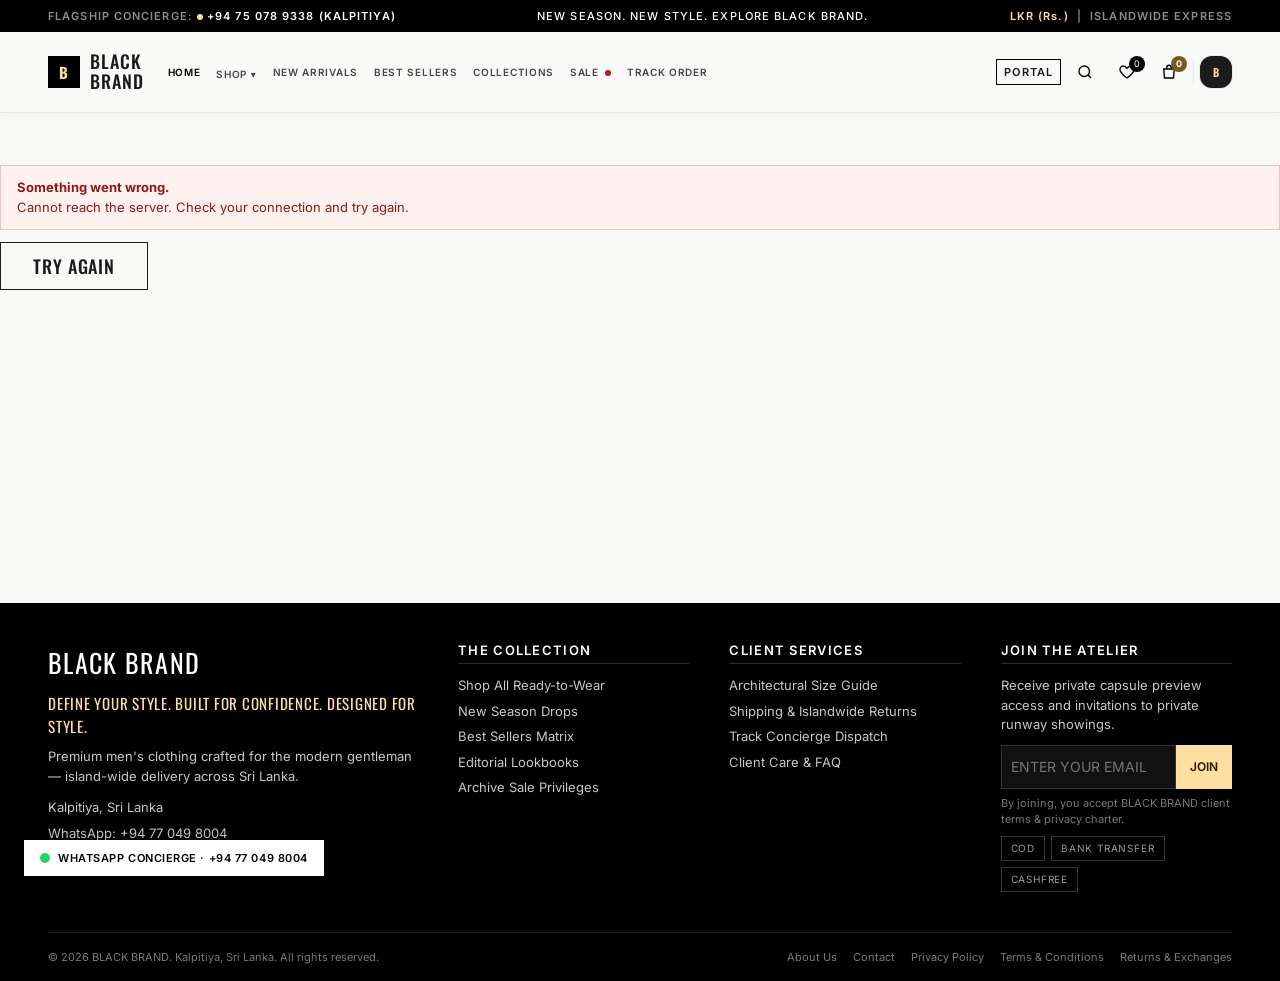
<file: index.html>
<!DOCTYPE html>
<html lang="en">
<head>
<meta charset="utf-8">
<meta name="viewport" content="width=device-width, initial-scale=1, viewport-fit=cover">
<title>BLACK BRAND — Define Your Style. Premium Men's Fashion, Sri Lanka</title>
<meta name="description" content="BLACK BRAND — premium men's clothing from Kalpitiya, Sri Lanka. Island-wide delivery.">
<meta name="theme-color" content="#000000">
<link rel="icon" href="data:D:\files\blackbrand-site1\blackbrand-site\RESOURCES\38667688-5F43-4087-B2AC-CE4ABF5291F8.png viewBox=%270 0 32 32%27%3E%3Crect width=%2732%27 height=%2732%27 fill=%27%23000%27/%3E%3Ctext x=%2716%27 y=%2723%27 font-size=%2720%27 font-weight=%27700%27 text-anchor=%27middle%27 fill=%27%23ffdea2%27 font-family=%27Arial%27%3EB%3C/text%3E%3C/svg%3E">
<link rel="preconnect" href="https://fonts.googleapis.com">
<link rel="preconnect" href="https://fonts.gstatic.com" crossorigin>
<link href="https://fonts.googleapis.com/css2?family=Inter:wght@400;500;600;700&family=Oswald:wght@400;500;600;700&display=swap" rel="stylesheet">
<link rel="stylesheet" href="css/styles.css">
</head>
<body>
<div class="topbar"><div class="wrap">
  <div class="l"><span>FLAGSHIP CONCIERGE:</span> <a href="tel:+94750789338"><i class="dot"></i>+94 75 078 9338 (KALPITIYA)</a></div>
  <div class="c">NEW SEASON. NEW STYLE. EXPLORE BLACK BRAND.</div>
  <div class="r"><span class="cur">LKR (Rs.)</span> <span class="sep">&nbsp;|&nbsp;</span> <span class="ex">ISLANDWIDE EXPRESS</span></div>
</div></div>

<header class="site">
  <div class="wrap">
    <div style="display:flex;align-items:center;gap:24px">
      <button class="ibtn burger" data-action="menu" aria-label="Open menu"><svg viewBox="0 0 24 24"><path d="M3 6h18M3 12h18M3 18h18"/></svg></button>
      <a class="brand" href="#/" aria-label="BLACK BRAND home"><span class="mark">B</span><span>BLACK<br>BRAND</span></a>
      <nav class="main" id="nav" aria-label="Primary">
        <a href="#/" data-nav="home">HOME</a>
        <div class="dd"><a href="#/shop" data-nav="shop">SHOP ▾</a><div class="dd-menu" id="shopMenu"><a href="#/shop">All Products</a></div></div>
        <a href="#/new-arrivals" data-nav="new">NEW ARRIVALS</a>
        <a href="#/best-sellers" data-nav="best">BEST SELLERS</a>
        <a href="#/collections" data-nav="collections">COLLECTIONS</a>
        <a href="#/sale" class="sale" data-nav="sale">SALE</a>
        <a href="#/tracking" data-nav="track">TRACK ORDER</a>
      </nav>
    </div>
    <div class="tools">
      <a class="portal" href="admin.html">PORTAL</a>
      <button class="ibtn" data-action="search" aria-label="Search catalogue"><svg viewBox="0 0 24 24"><circle cx="11" cy="11" r="7"/><path d="M20 20l-4-4"/></svg></button>
      <a class="ibtn" href="#/wishlist" aria-label="Wishlist"><svg viewBox="0 0 24 24"><path d="M12 20s-7-4.6-9-9.2C1.8 7.5 3.600 4 7 4c2 0 3.400 1 5 3 1.600-2 3-3 5-3 3.400 0 5.200 3.500 4 6.800C19 15.400 12 20 12 20z"/></svg><span class="badge" id="wishCount">0</span></a>
      <a class="ibtn" href="#/cart" aria-label="Shopping bag"><svg viewBox="0 0 24 24"><path d="M5 8h14l-1 12H6L5 8z"/><path d="M9 8V6a3 3 0 016 0v2"/></svg><span class="badge gold" id="cartCount">0</span></a>
      <span class="vdiv"></span>
      <a class="acct" href="#/account" id="acctLink"><span class="av">B</span><span id="acctLabel">ACCOUNT</span></a>
    </div>
  </div>
  <div class="searchbar" id="searchbar"><div class="wrap"><form data-form="search"><input type="search" name="q" placeholder="Search shirts, tees, trousers…" aria-label="Search"><button class="btn sm" type="submit">SEARCH</button></form></div></div>
</header>
<div class="drawer-bg" id="drawerBg" data-action="menu"></div>

<main id="app" aria-live="polite"><div class="spinner" role="status" aria-label="Loading"></div></main>

<footer class="site">
  <div class="wrap">
    <div class="grid">
      <div>
        <div class="logo">BLACK BRAND</div>
        <div class="tag">DEFINE YOUR STYLE. BUILT FOR CONFIDENCE. DESIGNED FOR STYLE.</div>
        <p style="font-size:13px;margin-bottom:12px">Premium men's clothing crafted for the modern gentleman — island-wide delivery across Sri Lanka.</p>
        <ul>
          <li>Kalpitiya, Sri Lanka</li>
          <li><a href="https://wa.me/message/IFADOYDEKWLEA1" target="_blank" rel="noopener">WhatsApp: +94 77 049 8004</a></li>
          <li><a href="tel:+94770498004">Call: +94 77 049 8004</a></li>
        </ul>
      </div>
      <div><h4>THE COLLECTION</h4><ul>
        <li><a href="#/shop">Shop All Ready-to-Wear</a></li><li><a href="#/new-arrivals">New Season Drops</a></li>
        <li><a href="#/best-sellers">Best Sellers Matrix</a></li><li><a href="#/collections">Editorial Lookbooks</a></li><li><a href="#/sale">Archive Sale Privileges</a></li></ul></div>
      <div><h4>CLIENT SERVICES</h4><ul>
        <li><a href="#/size-guide">Architectural Size Guide</a></li><li><a href="#/shipping">Shipping &amp; Islandwide Returns</a></li>
        <li><a href="#/tracking">Track Concierge Dispatch</a></li><li><a href="#/faq">Client Care &amp; FAQ</a></li></ul></div>
      <div><h4>JOIN THE ATELIER</h4>
        <p style="font-size:13px">Receive private capsule preview access and invitations to private runway showings.</p>
        <form data-form="newsletter"><input type="email" name="email" placeholder="ENTER YOUR EMAIL" required aria-label="Email"><input type="text" name="website" tabindex="-1" autocomplete="off" style="display:none" aria-hidden="true"><button type="submit">JOIN</button></form>
        <div class="muted" style="font-size:11px">By joining, you accept BLACK BRAND client terms &amp; privacy charter.</div>
        <div class="pay"><span>COD</span><span>BANK TRANSFER</span><span>CASHFREE</span></div>
      </div>
    </div>
    <div class="legal"><span>© <span id="yr"></span> BLACK BRAND. Kalpitiya, Sri Lanka. All rights reserved.</span>
      <span><a href="#/about">About Us</a><a href="#/contact">Contact</a><a href="#/privacy">Privacy Policy</a><a href="#/terms">Terms &amp; Conditions</a><a href="#/returns">Returns &amp; Exchanges</a></span></div>
  </div>
</footer>

<a class="wa" href="https://wa.me/message/IFADOYDEKWLEA1" target="_blank" rel="noopener"><i></i><span>WHATSAPP CONCIERGE · +94 77 049 8004</span></a>
<div class="modal" id="modal" role="dialog" aria-modal="true"><div class="box"><button class="x" data-action="close-modal" aria-label="Close">×</button><div id="modalBody"></div></div></div>

<script src="js/config.js"></script>
<script src="js/api.js"></script>
<script src="js/store.js"></script>
<script src="js/ux.js"></script>
</body>
</html>
</file>
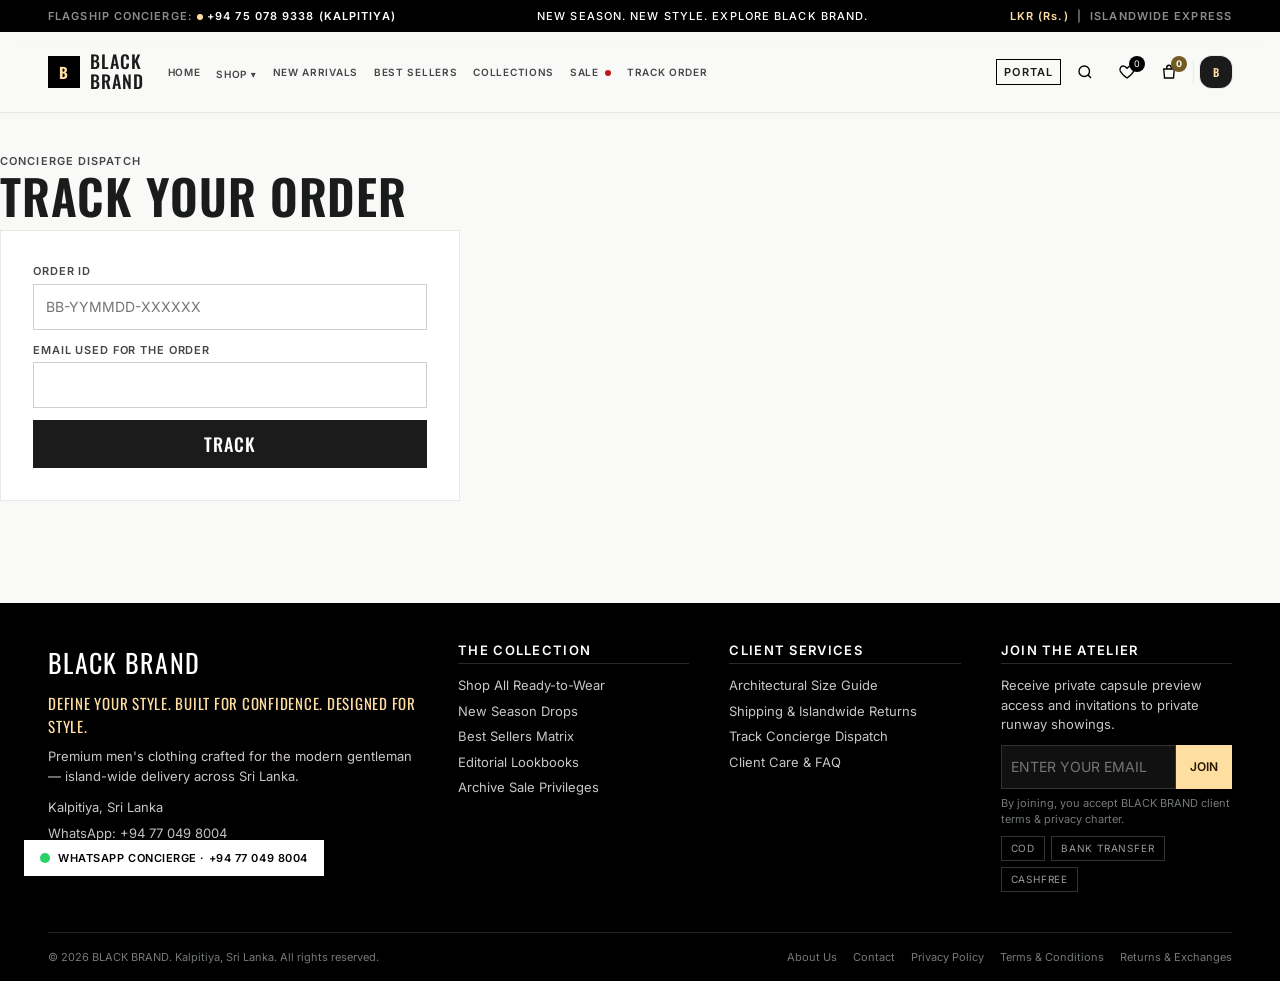
<file: order-confirmation.html>
<!DOCTYPE html>
<html lang="en"><head><meta charset="utf-8"><meta name="viewport" content="width=device-width, initial-scale=1"><title>BLACK BRAND — Order</title>
<noscript><meta http-equiv="refresh" content="0;url=index.html#/tracking"></noscript></head>
<body><p style="font-family:sans-serif;padding:24px">Loading your order… <a href="index.html#/tracking">Continue</a></p>
<script src="js/confirm-redirect.js"></script></body></html>
</file>
<file: css/styles.css>
/* BLACK BRAND — design tokens taken from the Figma file (Oswald headings, Inter body, gold accents) */
:root{
  --bg:#f9f9f7; --ink:#1a1c1b; --black:#000; --dark:#1c1b1b; --gold:#e4c280; --gold-l:#ffdea2; --gold-d:#745b23;
  --muted:#747878; --muted2:#444748; --line:#e8e8e6; --danger:#ba1a1a; --ok:#1b6b3a; --white:#fff;
  --pad:48px; --maxw:1280px;
  --head:'Oswald','Arial Narrow',Impact,sans-serif; --body:'Inter',system-ui,-apple-system,'Segoe UI',Roboto,Arial,sans-serif;
}
*{box-sizing:border-box;margin:0;padding:0}
html{-webkit-text-size-adjust:100%;scroll-behavior:smooth}
body{font-family:var(--body);background:var(--bg);color:var(--ink);font-size:14px;line-height:1.5;overflow-x:hidden}
img{max-width:100%;display:block}
a{color:inherit;text-decoration:none}
button,input,select,textarea{font:inherit;color:inherit}
button{cursor:pointer;background:none;border:0}
ul{list-style:none}
h1,h2,h3,h4{font-family:var(--head);text-transform:uppercase;font-weight:600;letter-spacing:.02em;line-height:1.1}
.wrap{max-width:var(--maxw);margin:0 auto;padding:0 var(--pad)}
.sr{position:absolute;width:1px;height:1px;overflow:hidden;clip:rect(0 0 0 0)}
.eyebrow{font-size:11px;font-weight:600;letter-spacing:.1em;text-transform:uppercase;color:var(--muted2);display:flex;align-items:center;gap:8px}
.eyebrow i{width:8px;height:8px;border-radius:12px;background:var(--gold-d);display:inline-block}
.muted{color:var(--muted)}

/* buttons */
.btn{display:inline-flex;align-items:center;justify-content:center;gap:8px;min-height:48px;padding:0 32px;font-family:var(--head);font-weight:500;font-size:18px;letter-spacing:.05em;text-transform:uppercase;background:var(--dark);color:#fff;border:1px solid var(--dark);transition:.2s;touch-action:manipulation}
.btn:hover{background:#000}
.btn.ghost{background:rgba(255,255,255,.1);border-color:rgba(255,255,255,.25);color:#fff;backdrop-filter:blur(6px)}
.btn.ghost:hover{background:rgba(255,255,255,.2)}
.btn.outline{background:transparent;color:var(--ink);border-color:var(--ink)}
.btn.outline:hover{background:var(--ink);color:#fff}
.btn.gold{background:var(--gold-l);color:#261900;border-color:var(--gold-l);font-weight:600}
.btn.gold:hover{background:var(--gold)}
.btn.sm{min-height:36px;padding:0 16px;font-size:14px}
.btn.full{width:100%}
.btn[disabled]{opacity:.45;cursor:not-allowed}
.link-arrow{font-size:11px;font-weight:600;letter-spacing:.1em;text-transform:uppercase;display:inline-flex;gap:6px;align-items:center;border-bottom:1px solid transparent}
.link-arrow:hover{border-color:currentColor}

/* header */
.topbar{background:#000;color:#fff;font-size:11px;letter-spacing:.1em;font-weight:600}
.topbar .wrap{display:flex;justify-content:space-between;align-items:center;min-height:32px;gap:16px}
.topbar .dot{display:inline-block;width:6px;height:6px;border-radius:12px;background:var(--gold-l);margin-right:4px}
.topbar .l span{color:#8b8d8d}
.topbar .c{font-weight:500}
.topbar .r .cur{color:var(--gold-l)}
.topbar .r .sep,.topbar .r .ex{color:#8b8d8d}
header.site{position:sticky;top:0;z-index:50;background:rgba(249,249,247,.92);backdrop-filter:blur(12px);border-bottom:1px solid var(--line);box-shadow:0 1px 8px rgba(0,0,0,.04)}
header.site .wrap{display:flex;align-items:center;justify-content:space-between;height:80px;gap:24px}
.brand{display:flex;align-items:center;gap:10px;font-family:var(--head);font-weight:500;font-size:18px;letter-spacing:.05em;line-height:1.1}
.brand .mark{width:32px;height:32px;background:#000;color:var(--gold-l);display:grid;place-items:center;font-size:15px;font-weight:700}
nav.main{display:flex;gap:24px;align-items:center}
nav.main a,nav.main button{font-size:11px;font-weight:600;letter-spacing:.1em;text-transform:uppercase;color:var(--muted2);padding:8px 0;position:relative}
nav.main a.on,nav.main a:hover,nav.main button:hover{color:#000}
nav.main .sale::after{content:"";display:inline-block;width:6px;height:6px;border-radius:12px;background:var(--danger);margin-left:6px}
.dd{position:relative}
.dd-menu{position:absolute;top:100%;left:-16px;min-width:240px;background:#fff;border:1px solid var(--line);box-shadow:0 12px 30px rgba(0,0,0,.08);padding:8px 0;display:none}
.dd:hover .dd-menu,.dd:focus-within .dd-menu{display:block}
.dd-menu a{display:block;padding:10px 16px}
.dd-menu a:hover{background:var(--bg)}
.tools{display:flex;align-items:center;gap:12px}
.portal{border:1px solid #000;padding:5px 9px;font-size:11px;font-weight:600;letter-spacing:.1em}
.ibtn{position:relative;width:36px;height:36px;display:grid;place-items:center}
.ibtn svg{width:18px;height:18px;stroke:#000;fill:none;stroke-width:1.8}
.badge{position:absolute;top:2px;right:0;min-width:16px;height:16px;border-radius:12px;background:#000;color:#fff;font-size:9px;display:grid;place-items:center;padding:0 3px}
.badge.gold{background:var(--gold-d);font-weight:700}
.vdiv{width:1px;height:24px;background:var(--line)}
.acct{display:flex;align-items:center;gap:6px;font-size:11px;font-weight:600;letter-spacing:.05em}
.acct .av{width:32px;height:32px;border-radius:12px;box-shadow:0 0 0 1px var(--line);background:var(--dark);color:var(--gold-l);display:grid;place-items:center;font-family:var(--head)}
.burger{display:none}
.searchbar{display:none;background:#fff;border-bottom:1px solid var(--line)}
.searchbar.open{display:block}
.searchbar form{display:flex;gap:8px;padding:14px 0}
.searchbar input{flex:1;height:44px;border:1px solid var(--line);padding:0 14px;background:var(--bg)}

/* hero */
.hero{position:relative;color:#fff;background:#000;min-height:640px;display:flex;align-items:stretch;overflow:hidden}
.hero .bg{position:absolute;inset:0;background:radial-gradient(circle at 75% 40%,#5a4526 0,#1b1612 45%,#000 80%);opacity:1}
.hero .bg img{width:100%;height:100%;object-fit:cover;opacity:.7}
.hero::before{content:"";position:absolute;inset:0;background:linear-gradient(90deg,#000,rgba(0,0,0,.75) 50%,rgba(0,0,0,0));z-index:1}
.hero::after{content:"";position:absolute;inset:0;background:linear-gradient(0deg,var(--bg),rgba(249,249,247,0) 50%);z-index:1}
.hero .wrap{position:relative;z-index:2;display:flex;flex-direction:column;justify-content:space-between;padding-top:104px;padding-bottom:40px;width:100%}
.pill{display:inline-flex;align-items:center;gap:6px;padding:4px 12px;border-radius:12px;background:rgba(255,255,255,.15);backdrop-filter:blur(6px);font-size:11px;font-weight:600;letter-spacing:.1em;color:var(--gold-l);margin-bottom:16px}
.pill i{width:8px;height:8px;border-radius:12px;background:var(--gold-l)}
.hero h1{font-size:72px;line-height:1;font-weight:700;letter-spacing:-.025em;max-width:768px}
.hero h1 em{font-style:normal;color:var(--gold)}
.hero p.lead{color:#c9c6c5;font-size:16px;line-height:26px;max-width:576px;margin:16px 0 24px}
.hero .cta{display:flex;flex-wrap:wrap;gap:16px}
.hstats{display:flex;flex-wrap:wrap;gap:16px;justify-content:space-between;align-items:flex-end;padding-top:24px;margin-top:40px}
.hstats .tag{background:rgba(255,255,255,.1);backdrop-filter:blur(8px);color:#fff;padding:10px 16px;font-size:11px;font-weight:600;letter-spacing:.05em}
.hstats .nums{display:flex;gap:24px}
.hstats b{display:block;font-family:var(--head);font-size:36px;font-weight:600;letter-spacing:.02em;color:#fff;line-height:1.1}
.hstats b.g{color:var(--gold-l)}
.hstats small{font-size:10px;letter-spacing:.1em;color:var(--muted)}

/* sections */
section.sec{padding:40px 0}
.sec-head{display:flex;justify-content:space-between;align-items:flex-end;gap:16px;margin-bottom:24px;flex-wrap:wrap}
.sec-head h2{font-size:44px;margin-top:4px}
.cat-grid{display:grid;grid-template-columns:repeat(3,1fr);gap:16px}
.cat{position:relative;aspect-ratio:384/480;overflow:hidden;background:var(--dark);color:#fff;display:block}
.cat img{position:absolute;inset:0;width:100%;height:100%;object-fit:cover;transition:transform .6s}
.cat:hover img{transform:scale(1.05)}
.cat::after{content:"";position:absolute;inset:0;background:linear-gradient(0deg,rgba(0,0,0,.85),transparent 60%)}
.cat .t{position:absolute;left:24px;right:24px;bottom:24px;z-index:1}
.cat .t small{font-size:11px;letter-spacing:.1em;color:var(--gold-l);font-weight:600}
.cat .t h3{font-size:26px;margin:6px 0}
.cat .t p{font-size:12px;color:#c9c6c5}
.pgrid{display:grid;grid-template-columns:repeat(4,1fr);gap:16px}
.pcard{background:#fff;border:1px solid var(--line);padding:8px;display:flex;flex-direction:column}
.pimg{position:relative;aspect-ratio:268/357;background:#eee;overflow:hidden}
.pimg img{width:100%;height:100%;object-fit:cover;transition:transform .5s}
.pcard:hover .pimg img{transform:scale(1.04)}
.tagb{position:absolute;top:8px;left:8px;background:#000;color:#fff;font-size:10px;font-weight:600;letter-spacing:.08em;padding:2px 8px}
.tagb.sale{background:var(--danger)}
.wbtn{position:absolute;top:8px;right:8px;width:32px;height:32px;background:rgba(255,255,255,.9);display:grid;place-items:center}
.wbtn svg{width:15px;height:15px;stroke:#000;fill:none;stroke-width:1.8}
.wbtn.on svg{fill:var(--danger);stroke:var(--danger)}
.pinfo{padding:8px 0 4px;display:flex;flex-direction:column;gap:6px;flex:1}
.sw{display:flex;gap:4px;margin-top:4px}
.sw i{width:16px;height:16px;border-radius:12px;border:1px solid var(--line);display:block}
.pname{font-family:var(--head);font-size:17px;letter-spacing:.03em;text-transform:uppercase;line-height:1.25;min-height:42px}
.pprice{display:flex;justify-content:space-between;align-items:center;font-weight:600}
.pprice s{color:var(--muted);font-weight:400;margin-left:6px;font-size:12px}
.pprice small{font-size:10px;letter-spacing:.08em;color:var(--muted);text-transform:uppercase}
.pbar{display:flex;justify-content:space-between;align-items:center;margin-top:auto;padding-top:4px}
.sizes{display:flex;gap:4px;flex-wrap:wrap}
.sz{border:1px solid var(--line);padding:1px 6px;font-size:11px;min-width:20px;text-align:center;background:#fff}
.sz.off{color:#b5b5b5;text-decoration:line-through}
.sz.on{background:#000;color:#fff;border-color:#000}
.qadd{width:28px;height:28px;display:grid;place-items:center;border:1px solid var(--ink)}
.qadd:hover{background:var(--ink);color:#fff}
.qadd svg{width:15px;height:15px;stroke:currentColor;fill:none;stroke-width:1.8}
.carousel{display:flex;gap:16px;overflow-x:auto;scroll-snap-type:x mandatory;padding-bottom:8px;scrollbar-width:thin}
.carousel .pcard{flex:0 0 min(320px,80vw);scroll-snap-align:start}
.arrows{display:flex;gap:4px}
.arrows button{width:40px;height:40px;border:1px solid var(--ink);display:grid;place-items:center;font-size:16px}
.arrows button:hover{background:#000;color:#fff}

.campaign{position:relative;color:#fff;background:#111;min-height:522px;display:flex;align-items:center;overflow:hidden;margin:40px 0}
.campaign .bg{position:absolute;inset:0;background:radial-gradient(circle at 80% 50%,#4d3b20,#0c0a08 70%)}
.campaign::before{content:"";position:absolute;inset:0;background:linear-gradient(90deg,rgba(0,0,0,.85),rgba(0,0,0,.2));z-index:1}
.campaign .in{position:relative;z-index:2;max-width:800px}
.campaign h2{font-size:56px;line-height:1.05;margin:16px 0}
.campaign p{color:#c9c6c5;max-width:672px;margin-bottom:24px;font-size:15px}
.promo{background:linear-gradient(90deg,#000,#222);color:#fff;padding:67px 40px;position:relative;overflow:hidden;min-height:420px;display:flex;align-items:center}
.promo .in{max-width:672px;position:relative}
.promo h2{font-size:44px;margin:12px 0}
.promo .ov{display:inline-block;background:rgba(255,255,255,.1);padding:4px 12px;font-size:11px;letter-spacing:.1em;font-weight:600}
.promo p{color:#c9c6c5;margin-bottom:24px}
.props{display:grid;grid-template-columns:repeat(4,1fr);gap:16px}
.prop{background:#fff;border:1px solid var(--line);padding:24px;display:flex;flex-direction:column;gap:12px;min-height:243px}
.prop .ic{width:48px;height:48px;background:var(--dark);color:var(--gold-l);display:grid;place-items:center;font-family:var(--head);font-size:20px}
.prop h3{font-size:19px}
.prop p{color:var(--muted2);font-size:13px}
.prop small{margin-top:auto;font-size:11px;font-weight:600;letter-spacing:.1em;color:var(--gold-d)}
.look{display:grid;grid-template-columns:repeat(6,1fr);gap:8px}
.look a{aspect-ratio:3/4;background:var(--dark);overflow:hidden;display:block}
.look img{width:100%;height:100%;object-fit:cover}
.news{background:var(--dark);color:#fff;padding:40px;display:grid;grid-template-columns:1fr 448px;gap:40px;align-items:center;box-shadow:0 10px 25px rgba(0,0,0,.1)}
.news h3{font-size:34px;margin:8px 0}
.news p{color:#c9c6c5;font-size:13px}
.news form{display:flex;gap:4px}
.news input{flex:1;min-width:0;height:48px;padding:0 16px;background:rgba(255,255,255,.08);border:1px solid rgba(255,255,255,.2);color:#fff}
.news .fine{font-size:11px;color:var(--muted);margin-top:8px}

/* footer */
footer.site{background:#000;color:#c9c6c5;margin-top:40px}
footer.site .grid{display:grid;grid-template-columns:1.6fr 1fr 1fr 1fr;gap:40px;padding:40px 0}
footer.site h4{color:#fff;font-size:13px;letter-spacing:.1em;padding-bottom:6px;border-bottom:1px solid #2a2a2a;margin-bottom:12px;font-family:var(--body);font-weight:600}
footer.site li{margin-bottom:6px;font-size:13px}
footer.site li a:hover{color:var(--gold-l)}
footer.site .logo{font-family:var(--head);color:#fff;font-size:26px;letter-spacing:.05em}
footer.site .tag{color:var(--gold-l);font-family:var(--head);font-size:15px;letter-spacing:.05em;margin:10px 0}
footer.site form{display:flex;margin:10px 0 6px}
footer.site input{flex:1;min-width:0;height:44px;padding:0 9px;background:#111;border:1px solid #333;color:#fff}
footer.site form button{background:var(--gold-l);color:#261900;padding:0 14px;font-weight:600;font-size:12px}
.pay{display:flex;gap:6px;flex-wrap:wrap;margin-top:8px}
.pay span{border:1px solid #333;padding:4px 9px;font-size:10px;letter-spacing:.08em;color:#9a9a9a}
.legal{border-top:1px solid #222;padding:16px 0;display:flex;justify-content:space-between;gap:12px;flex-wrap:wrap;font-size:11px;color:var(--muted)}
.legal a{margin-left:16px}
.wa{position:fixed;left:24px;bottom:24px;z-index:60;background:#fff;color:#000;box-shadow:0 8px 24px rgba(0,0,0,.18);display:flex;align-items:center;gap:8px;padding:10px 16px;font-size:11px;font-weight:600;letter-spacing:.05em}
.wa i{width:10px;height:10px;border-radius:12px;background:#25d366}

/* page shells */
.page{padding:40px 0 20px;min-height:50vh}
.crumbs{font-size:11px;letter-spacing:.08em;text-transform:uppercase;color:var(--muted);margin-bottom:16px}
.crumbs a:hover{color:#000}
.page h1{font-size:48px;margin-bottom:8px}
.prose{max-width:820px}
.prose h2{font-size:26px;margin:28px 0 8px}
.prose p,.prose li{color:var(--muted2);margin-bottom:10px;font-size:15px}
.prose ul{list-style:disc;padding-left:20px}
.note{background:#fff;border:1px dashed var(--line);padding:12px 16px;color:var(--muted2);font-size:12px;margin:12px 0}
.shopwrap{display:grid;grid-template-columns:240px 1fr;gap:32px;align-items:start}
.filters{background:#fff;border:1px solid var(--line);padding:16px;position:sticky;top:112px}
.filters h4{font-size:13px;font-family:var(--body);letter-spacing:.1em;margin:14px 0 8px}
.filters h4:first-child{margin-top:0}
.filters label{display:flex;gap:8px;align-items:center;font-size:13px;padding:3px 0;cursor:pointer}
.filters select,.filters input[type=search],.filters input[type=number]{width:100%;height:40px;border:1px solid var(--line);padding:0 10px;background:var(--bg)}
.toolbar{display:flex;justify-content:space-between;align-items:center;margin-bottom:16px;gap:12px;flex-wrap:wrap}
.fbtn{display:none}
.empty{text-align:center;padding:60px 20px;background:#fff;border:1px solid var(--line)}
.empty h3{font-size:24px;margin-bottom:8px}
.spinner{width:28px;height:28px;border:3px solid var(--line);border-top-color:#000;border-radius:50%;animation:sp .8s linear infinite;margin:60px auto}
@keyframes sp{to{transform:rotate(360deg)}}
.errbox{background:#fff1f0;border:1px solid #f3c1bd;color:#8a1a14;padding:12px 16px;margin:12px 0;font-size:13px}
.okbox{background:#eef8f1;border:1px solid #bfe3cb;color:#17542c;padding:12px 16px;margin:12px 0;font-size:13px}

/* product page */
.pdp{display:grid;grid-template-columns:1.1fr 1fr;gap:48px;align-items:start}
.gallery .main{aspect-ratio:4/5;background:#eee;overflow:hidden}
.gallery .main img,.gallery .main video{width:100%;height:100%;object-fit:cover}
.thumbs{display:grid;grid-template-columns:repeat(5,1fr);gap:8px;margin-top:8px}
.thumbs button{aspect-ratio:1;background:#eee;border:1px solid var(--line);overflow:hidden;padding:0}
.thumbs button.on{border-color:#000}
.thumbs img{width:100%;height:100%;object-fit:cover}
.sku{font-size:11px;letter-spacing:.1em;color:var(--muted)}
.pdp h1{font-size:40px;margin:6px 0 10px}
.price{font-size:24px;font-weight:600;display:flex;gap:10px;align-items:baseline;margin-bottom:16px}
.price s{font-size:16px;color:var(--muted);font-weight:400}
.price .off{font-size:11px;background:var(--danger);color:#fff;padding:2px 8px;letter-spacing:.08em}
.opt h4{font-family:var(--body);font-size:11px;letter-spacing:.1em;margin:18px 0 8px}
.chips{display:flex;gap:8px;flex-wrap:wrap}
.chip{border:1px solid var(--line);background:#fff;min-width:44px;height:44px;padding:0 14px;font-weight:600;font-size:13px}
.chip:hover{border-color:#000}
.chip.on{background:#000;color:#fff;border-color:#000}
.chip[disabled]{color:#bbb;text-decoration:line-through;cursor:not-allowed}
.qty{display:inline-flex;border:1px solid var(--line);background:#fff}
.qty button{width:40px;height:44px;font-size:18px}
.qty span{width:44px;display:grid;place-items:center;font-weight:600}
.buyrow{display:flex;gap:12px;flex-wrap:wrap;margin-top:20px}
.stock{font-size:12px;margin-top:8px}
.stock.low{color:var(--danger)}
.tabs{margin-top:28px;border-top:1px solid var(--line)}
.tabs details{border-bottom:1px solid var(--line);padding:14px 0}
.tabs summary{font-family:var(--head);text-transform:uppercase;letter-spacing:.05em;font-size:16px;cursor:pointer}
.tabs p{margin-top:8px;color:var(--muted2);white-space:pre-line}
.reviews{margin-top:48px}
.rev{background:#fff;border:1px solid var(--line);padding:14px;margin-bottom:10px}
.stars{color:var(--gold-d);letter-spacing:2px}

/* cart / checkout / forms */
.two{display:grid;grid-template-columns:1.6fr 1fr;gap:32px;align-items:start}
.panel{background:#fff;border:1px solid var(--line);padding:24px}
.panel h3{font-size:20px;margin-bottom:14px}
.line{display:grid;grid-template-columns:96px 1fr auto;gap:16px;padding:16px 0;border-bottom:1px solid var(--line);align-items:start}
.line img{width:96px;aspect-ratio:3/4;object-fit:cover;background:#eee}
.line .nm{font-family:var(--head);text-transform:uppercase;font-size:17px}
.line .meta{color:var(--muted);font-size:12px;margin:2px 0 8px}
.line .rm{color:var(--danger);font-size:12px;margin-left:12px;text-decoration:underline}
.sum div{display:flex;justify-content:space-between;padding:6px 0}
.sum .tot{border-top:1px solid var(--line);margin-top:8px;padding-top:12px;font-size:18px;font-weight:700}
.sum .disc{color:var(--ok)}
.field{display:flex;flex-direction:column;gap:4px;margin-bottom:12px}
.field label{font-size:11px;font-weight:600;letter-spacing:.08em;text-transform:uppercase;color:var(--muted2)}
.field input,.field select,.field textarea{height:46px;border:1px solid #cfcfcd;background:#fff;padding:0 12px;width:100%}
.field textarea{height:96px;padding:10px 12px}
.field input:focus,.field select:focus,.field textarea:focus{outline:2px solid var(--gold);border-color:#000}
.field .err{color:var(--danger);font-size:12px;display:none}
.field.bad .err{display:block}
.field.bad input,.field.bad select{border-color:var(--danger)}
.row2{display:grid;grid-template-columns:1fr 1fr;gap:12px}
.opts label.o{display:flex;gap:10px;align-items:flex-start;border:1px solid var(--line);padding:12px;margin-bottom:8px;cursor:pointer;background:#fff}
.opts label.o:has(input:checked){border-color:#000;background:#faf7ef}
.opts small{display:block;color:var(--muted)}
.steps{display:flex;gap:8px;margin-bottom:24px;flex-wrap:wrap}
.steps span{font-size:11px;letter-spacing:.1em;font-weight:600;padding:6px 12px;border:1px solid var(--line);background:#fff}
.steps span.on{background:#000;color:#fff;border-color:#000}
.auth{max-width:460px;margin:0 auto}
.auth .panel{padding:32px}
.alt{text-align:center;margin-top:14px;font-size:13px;color:var(--muted2)}
.alt a{text-decoration:underline;font-weight:600}
.acc{display:grid;grid-template-columns:220px 1fr;gap:32px;align-items:start}
.sidenav{background:#fff;border:1px solid var(--line)}
.sidenav a,.sidenav button{display:block;width:100%;text-align:left;padding:12px 16px;border-bottom:1px solid var(--line);font-size:12px;font-weight:600;letter-spacing:.08em;text-transform:uppercase}
.sidenav a.on{background:#000;color:#fff}
.otable{width:100%;border-collapse:collapse;background:#fff}
.otable th,.otable td{padding:10px 12px;border-bottom:1px solid var(--line);text-align:left;font-size:13px}
.otable th{font-size:11px;letter-spacing:.08em;text-transform:uppercase;color:var(--muted)}
.tw{overflow-x:auto;border:1px solid var(--line);background:#fff}
.st{display:inline-block;padding:2px 8px;font-size:10px;font-weight:700;letter-spacing:.08em;text-transform:uppercase;background:#eee}
.st.Pending{background:#fff4d6;color:#7a5a00}.st.Confirmed,.st.Processing,.st.Paid{background:#e3f1ff;color:#0a4a8a}
.st.Shipped{background:#efe6ff;color:#4b2a86}.st.Delivered{background:#e3f6e8;color:#17542c}
.st.Cancelled,.st.Returned,.st.Failed{background:#fde7e5;color:#8a1a14}
.audit{background:linear-gradient(90deg,#000,#171717 50%,#000);color:#fff;padding:32px;display:flex;justify-content:space-between;align-items:center;gap:24px;flex-wrap:wrap;box-shadow:0 4px 6px rgba(0,0,0,.1);margin:32px 0}
.audit .l{display:flex;gap:16px;max-width:672px}
.audit .ic{width:48px;height:48px;background:rgba(255,222,162,.2);color:var(--gold-l);display:grid;place-items:center;flex:none;font-size:22px}
.audit .k{display:inline-block;background:var(--gold-l);color:#261900;font-size:11px;font-weight:600;letter-spacing:.14em;padding:2px 8px;margin-right:8px}
.audit .k2{font-size:11px;font-weight:600;letter-spacing:.05em;color:#858383}
.audit h3{font-size:24px;margin:4px 0;letter-spacing:.025em;font-weight:500}
.audit p{color:#858383;font-size:14px;line-height:22px}
.audit .r{display:flex;flex-direction:column;align-items:flex-end;gap:12px}
.audit .r small{font-size:12px;color:#858383}
.faq details{background:#fff;border:1px solid var(--line);padding:14px 16px;margin-bottom:8px}
.faq summary{cursor:pointer;font-weight:600}
.faq p{margin-top:8px;color:var(--muted2)}

/* modal / toast */
.modal{position:fixed;inset:0;background:rgba(0,0,0,.55);z-index:100;display:none;align-items:center;justify-content:center;padding:16px}
.modal.open{display:flex}
.modal .box{background:var(--bg);max-width:880px;width:100%;max-height:92vh;overflow:auto;padding:24px;position:relative}
.modal .x{position:absolute;top:8px;right:12px;font-size:28px;line-height:1}
.toast{position:fixed;right:16px;bottom:16px;z-index:200;background:#000;color:#fff;padding:12px 18px;font-size:13px;box-shadow:0 8px 24px rgba(0,0,0,.25);max-width:90vw}
.toast.err{background:var(--danger)}
.drawer-bg{display:none}

/* responsive */
@media(max-width:1100px){
  :root{--pad:24px}
  .pgrid{grid-template-columns:repeat(3,1fr)}
  .props{grid-template-columns:repeat(2,1fr)}
  .look{grid-template-columns:repeat(3,1fr)}
  nav.main{gap:14px}
  .sec-head h2{font-size:36px}
}
@media(max-width:900px){
  .topbar .c,.topbar .r .ex,.topbar .r .sep{display:none}
  .burger{display:grid}
  nav.main{display:none;position:fixed;top:0;left:0;bottom:0;width:min(86vw,340px);background:var(--bg);flex-direction:column;align-items:stretch;gap:0;padding:72px 24px 24px;z-index:90;overflow:auto;box-shadow:12px 0 40px rgba(0,0,0,.2)}
  nav.main.open{display:flex}
  nav.main a,nav.main button{padding:14px 0;border-bottom:1px solid var(--line);font-size:13px;text-align:left}
  .dd-menu{position:static;display:block;border:0;box-shadow:none;padding:0 0 0 12px;background:none}
  .drawer-bg.open{display:block;position:fixed;inset:0;background:rgba(0,0,0,.45);z-index:80}
  .portal,.acct span{display:none}
  .tools{gap:2px}
  .vdiv{display:none}
  .hero{min-height:560px}
  .hero h1{font-size:48px}
  .hero .wrap{padding-top:64px}
  .cat-grid{grid-template-columns:repeat(2,1fr)}
  .shopwrap,.pdp,.two,.acc,.news{grid-template-columns:1fr}
  .filters{display:none;position:fixed;inset:0;z-index:95;overflow:auto;top:0}
  .filters.open{display:block}
  .fbtn{display:inline-flex}
  footer.site .grid{grid-template-columns:1fr 1fr}
  .campaign h2{font-size:38px}
  .pdp{gap:24px}
  .page h1{font-size:36px}
  .pdp h1{font-size:32px}
}
@media(max-width:600px){
  :root{--pad:16px}
  .pgrid{grid-template-columns:repeat(2,1fr);gap:8px}
  .pname{font-size:14px;min-height:36px}
  .cat-grid{grid-template-columns:1fr 1fr;gap:8px}
  .cat .t h3{font-size:16px}.cat .t p{display:none}.cat .t{left:12px;right:12px;bottom:12px}
  .props{grid-template-columns:1fr}
  .look{grid-template-columns:repeat(2,1fr)}
  .hero h1{font-size:40px}
  .hero p.lead{font-size:14px}
  .btn{padding:0 20px;font-size:16px}
  .hstats .nums{gap:14px}.hstats b{font-size:26px}
  .row2{grid-template-columns:1fr}
  footer.site .grid{grid-template-columns:1fr}
  .line{grid-template-columns:72px 1fr}
  .line img{width:72px}
  .line .tot{grid-column:2}
  .news{padding:24px}
  .audit{padding:20px}
  .audit h3{font-size:19px}
  .audit .r{align-items:stretch;width:100%}
  .audit .btn{width:100%}
  .wa span{display:none}
  .wa{padding:12px;left:12px;bottom:12px}
  .sec-head h2{font-size:28px}
  .promo{padding:32px 20px}.promo h2{font-size:30px}
  .campaign h2{font-size:30px}
}
@media print{header.site,footer.site,.topbar,.wa,.no-print{display:none!important}body{background:#fff}}

/* ===== v2 mobile + quality fixes ===== */
html,body{max-width:100%}
img,video{height:auto}
:focus-visible{outline:2px solid var(--gold-d);outline-offset:2px}
body.lock{overflow:hidden}
.drawer-close{display:none}
@media(max-width:900px){
  /* backdrop-filter made the header a containing block, trapping the fixed drawer inside the 80px bar */
  header.site{backdrop-filter:none;-webkit-backdrop-filter:none;background:var(--bg)}
  header.site .wrap{height:64px;gap:8px}
  .drawer-bg.open{z-index:40}
  nav.main{height:100vh;height:100dvh;overscroll-behavior:contain}
  .drawer-close{display:grid;place-items:center;position:absolute;top:12px;right:12px;width:44px;height:44px;font-size:28px;line-height:1}
  .ibtn{width:44px;height:44px}
  .brand{font-size:15px}
  .topbar .l{white-space:nowrap;overflow:hidden;text-overflow:ellipsis;max-width:70vw}
  .topbar .wrap{justify-content:space-between}
  input,select,textarea{font-size:16px!important} /* stops iOS zoom-on-focus */
  .filters{padding:16px 16px 96px;top:0;height:100vh;height:100dvh}
  .filters.open{display:block}
  .modal .box{max-height:90dvh;padding:20px 16px}
  .sec-head{align-items:flex-start}
  .hero{min-height:520px}
  .hstats{margin-top:24px}
  .gallery .main{aspect-ratio:1/1}
  .buyrow .btn{flex:1 1 100%}
  .tw{-webkit-overflow-scrolling:touch}
  .toast{left:16px;right:16px;bottom:calc(76px + env(safe-area-inset-bottom));text-align:center}
}
@media(max-width:600px){
  .pcard{padding:6px}
  .pbar{flex-wrap:wrap;gap:6px}
  .qadd{width:36px;height:36px}
  .chip{min-width:44px;height:44px}
  .page{padding:24px 0 12px}
  .page h1{font-size:30px}
  .panel{padding:16px}
  .steps span{flex:1;text-align:center;padding:6px 4px;font-size:10px}
  .otable th,.otable td{padding:8px}
  .legal a{margin:0 12px 0 0}
  .wa{bottom:calc(12px + env(safe-area-inset-bottom))}
  footer.site{padding-bottom:64px}
  .audit .l{flex-direction:column}
}
@media(max-width:380px){.pgrid{grid-template-columns:1fr 1fr;gap:6px}.hero h1{font-size:34px}}
@media(prefers-reduced-motion:reduce){*{animation-duration:.01ms!important;transition-duration:.01ms!important;scroll-behavior:auto!important}}

/* overflow fix: grid columns could not shrink below their content, widening the page past the phone screen */
.shopwrap>*,.pdp>*,.two>*,.acc>*,.news>*,.grid>*{min-width:0}
html{overflow-x:clip}
@media(max-width:900px){
  .shopwrap,.pdp,.two,.acc,.news{grid-template-columns:minmax(0,1fr)}
  .pill,.btn.ghost,.hstats .tag{backdrop-filter:none;-webkit-backdrop-filter:none} /* blur is very slow on phones */
  .hero .bg img{opacity:.55}
  .news form{flex-wrap:wrap}.news form .btn{flex:1 1 100%}
}

/* ---- bank transfer details (checkout + confirmation) ---- */
.bankbox{margin-top:12px;padding:14px 16px;background:#faf7ef;border:1px solid #e9dcbc;font-size:13px;color:var(--ink)}
.bankbox[hidden]{display:none}
.bankbox-text{white-space:pre-line;font-family:ui-monospace,Menlo,Consolas,monospace;font-size:13px;background:#fff;border:1px solid var(--line);padding:10px 12px;margin:8px 0;color:var(--ink)}
.bankbox-line{margin-top:6px;color:var(--muted2);line-height:1.5}

/* hide the floating WhatsApp pill on cart/checkout/confirmation so it never covers payment options */
body[data-route^="/checkout"] .wa,body[data-route^="/cart"] .wa,body[data-route^="/order-confirmation"] .wa{display:none}

/* toasts must never block a tap (they used to cover the Confirm button on phones) */
.toast{pointer-events:none}
@media(max-width:900px){
  .toast{top:calc(env(safe-area-inset-top,0px) + 12px);bottom:auto;left:12px;right:12px;max-width:none;text-align:center}
}

/* ---- homepage order tracking ---- */
.only-m{display:none}
.home-track{padding:28px}
.home-track-head{display:flex;justify-content:space-between;align-items:flex-end;gap:16px;flex-wrap:wrap;margin-bottom:18px}
.home-track-head h2{font-size:34px;margin-top:4px}
.home-track-head p{max-width:520px;margin-top:6px;font-size:14px}
.home-track-form{display:grid;grid-template-columns:1fr 1fr auto;gap:12px;align-items:end}
.home-track-form .field{margin-bottom:0}
.home-track-form #aerr{grid-column:1/-1}
#homeTrackOut{margin-top:20px}
#homeTrackOut:empty{display:none}
@media(max-width:900px){
  .only-m{display:flex!important}
  .home-track-form{grid-template-columns:1fr}
  .home-track{padding:20px}
  .home-track-head h2{font-size:28px}
}

/* desktop menu: keep each label on one line, tighten spacing on laptop widths */
nav.main a,nav.main button{white-space:nowrap}
@media(min-width:901px) and (max-width:1366px){
  nav.main{gap:16px}
  nav.main a,nav.main button{font-size:10px;letter-spacing:.07em}
  .tools{gap:6px}
  .portal{padding:4px 7px}
  .acct span{display:none}
}
</file>
